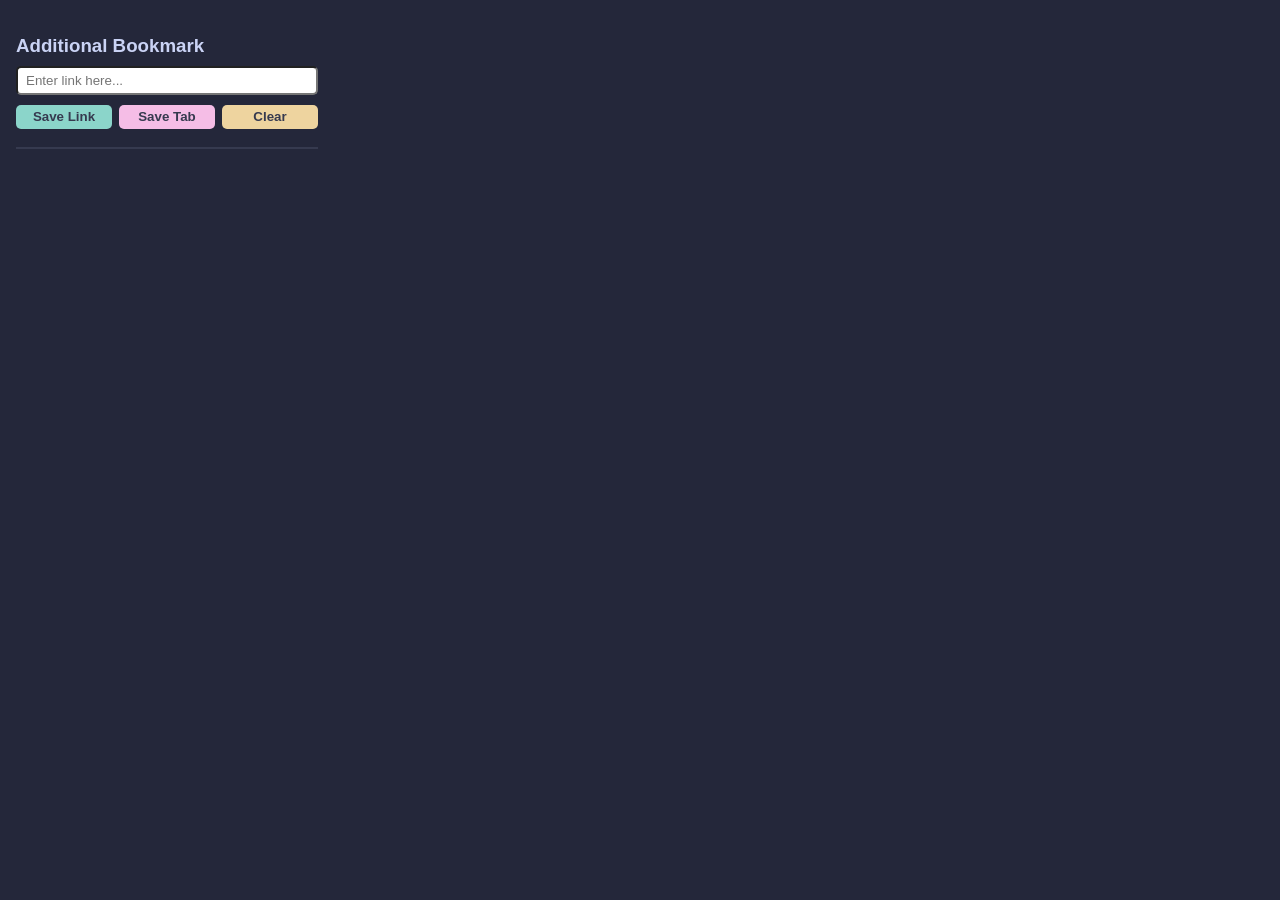
<file: JavaScript/Additional Bookmarks/index.html>
<!DOCTYPE html>
<html lang="en">
    <head>
        <link rel="stylesheet" href="style.css">
    </head>
    <body>
        <h3>Additional Bookmark</h3>
        <section id="input-panel">
            <input type="text" placeholder="Enter link here..." id="input-link">
            <div>
                <button id="btn-submit">Save Link</button>
                <button id="btn-save">Save Tab</button>
                <button id="btn-clear">Clear</button>
            </div>
        </section>
        <hr>
        <section id="lib-panel">
            <ul id="list-link">
            </ul>
        </section>
        <script src="index.js"></script>
    </body>
</html>
</file>
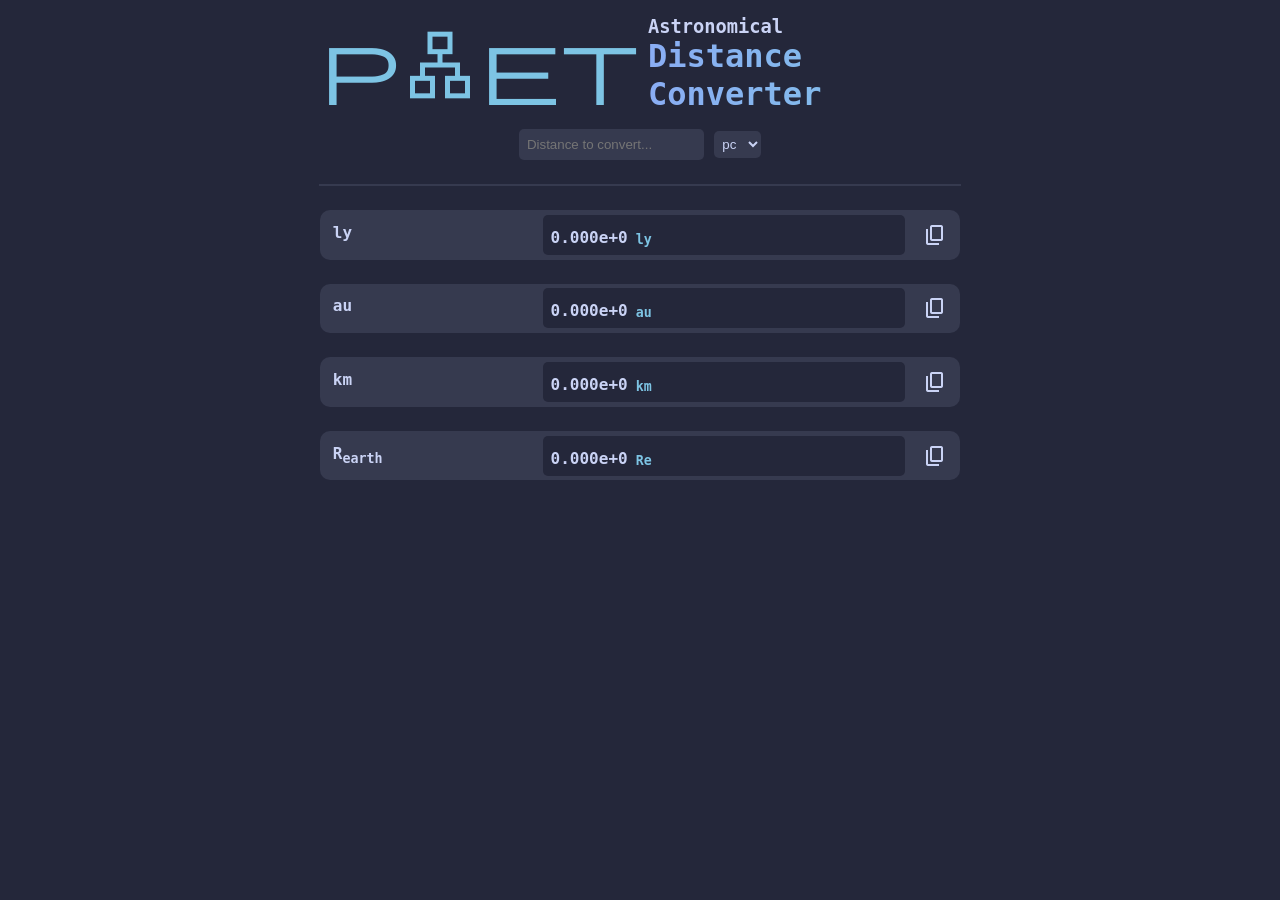
<file: JavaScript/Astronomical Unit Converter/index.html>
<!DOCTYPE html>
<html lang="en">
    <head>
        <link rel="stylesheet" href="style.css">
        <link href="https://fonts.googleapis.com/css2?family=Material+Symbols+Outlined" rel="stylesheet" />
    </head>
    <body>
        <header>
            <span class="material-symbols-outlined" id="logo">planet</span>
            <div>
                <h3>Astronomical</h3>
                <h1>Distance Converter</h1>
            </div>
        </header>
        <section id="panel-interactive">
            <input id="init-value" type="number" placeholder="Distance to convert..." min="0">
            <div>
                <select id="init-unit" name="selected-init-unit">
                    <option value="pc" selected>pc</option>
                    <option value="ly">ly</option>
                    <option value="au">au</option>
                    <option value="km">km</option>
                </select>
            </div>
        </section>
        <hr>
        <section id="panel-information">
            <div class="unit-block" id="unit-0">
                <h4 class="unit"></h4>
                <div>
                    <h4 class="value"></h4>
                    <h5 class="unit-small"></h5>
                </div>
                <span class="material-symbols-outlined copy-btn">content_copy</span>
            </div>
            <div class="unit-block" id="unit-1">
                <h4 class="unit"></h4>
                <div>
                    <h4 class="value"></h4>
                    <h5 class="unit-small"></h5>
                </div>
                <span class="material-symbols-outlined copy-btn">content_copy</span>
            </div>
            <div class="unit-block" id="unit-2">
                <h4 class="unit"></h4>
                <div>
                    <h4 class="value"></h4>
                    <h5 class="unit-small"></h5>
                </div>
                <span class="material-symbols-outlined copy-btn">content_copy</span>
            </div>
            <div class="unit-block" id="unit-3">
                <h4 class="unit"></h4>
                <div>
                    <h4 class="value"></h4>
                    <h5 class="unit-small"></h5>
                </div>
                <span class="material-symbols-outlined copy-btn">content_copy</span>
            </div>
        </section>
        <section id="copy-popup" class="popup-anim">
            <h4>Copied!</h4>
        </section>
        <script src="index.js"></script>
    </body>
</html>
</file>
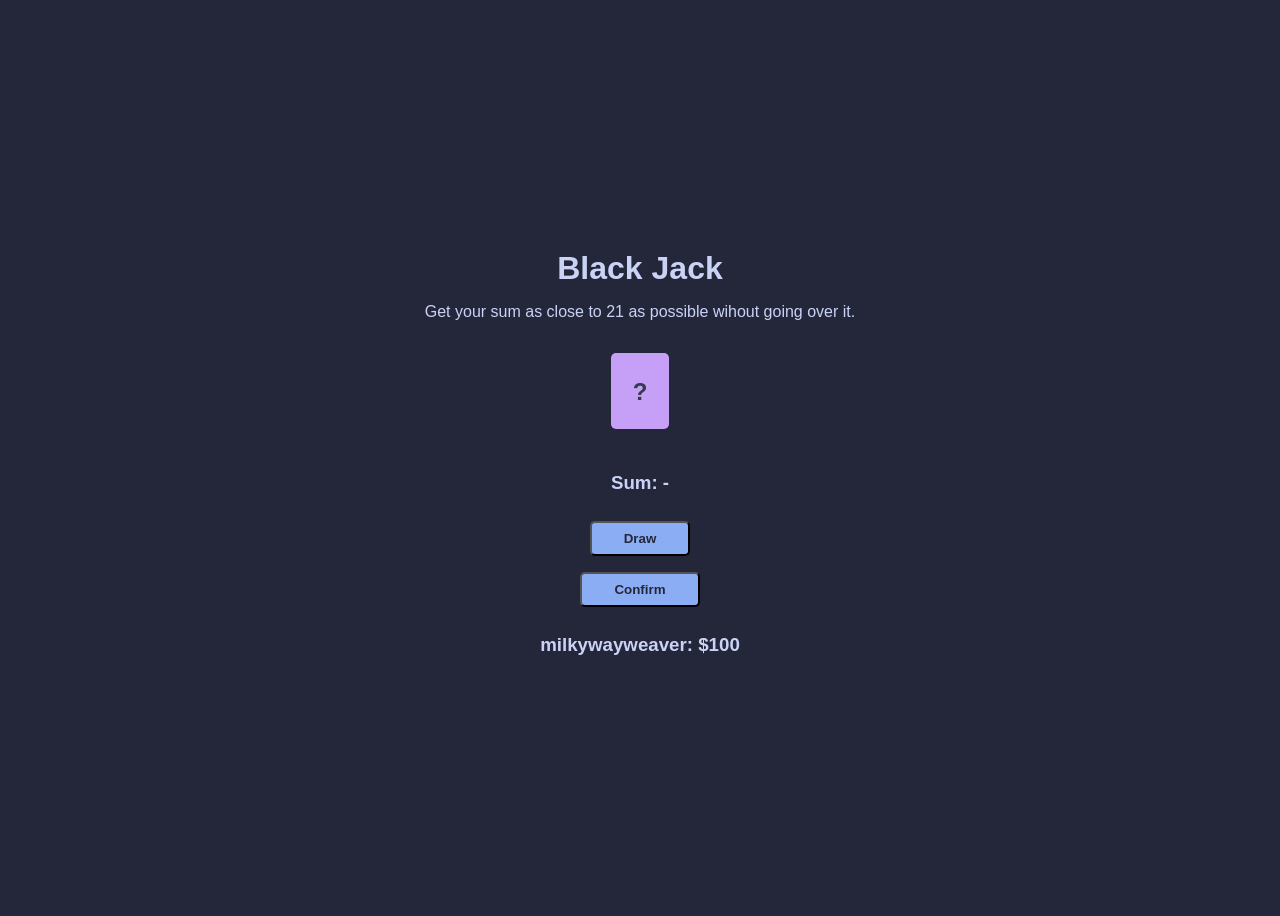
<file: JavaScript/Back Jack v2/index.html>
<!DOCTYPE html>
<html lang="en">
    <head>
        <link rel="stylesheet" href="style.css">
    </head>
    <body>
        <header>
            <h1>Black Jack</h1>
            <p>Get your sum as close to 21 as possible wihout going over it.</p>
        </header>
        <section id="deck">
            <h2 id="ghost-card">?</h2>
        </section>
        <section id="game-panel">
            <h3 id="sum-board">Sum: -</h3>
            <button id="btn-draw">Draw</button>
            <button id="btn-confirm">Confirm</button>
            <h3 id="player-stat"></h3>
        </section>
        <section id="popup">
            <h3>Game Over!</h3>
            <p></p>
            <button id="btn-reset">Reset</button>
        </section>
        <script src="index.js" defer></script>
    </body>
</html>
</file>
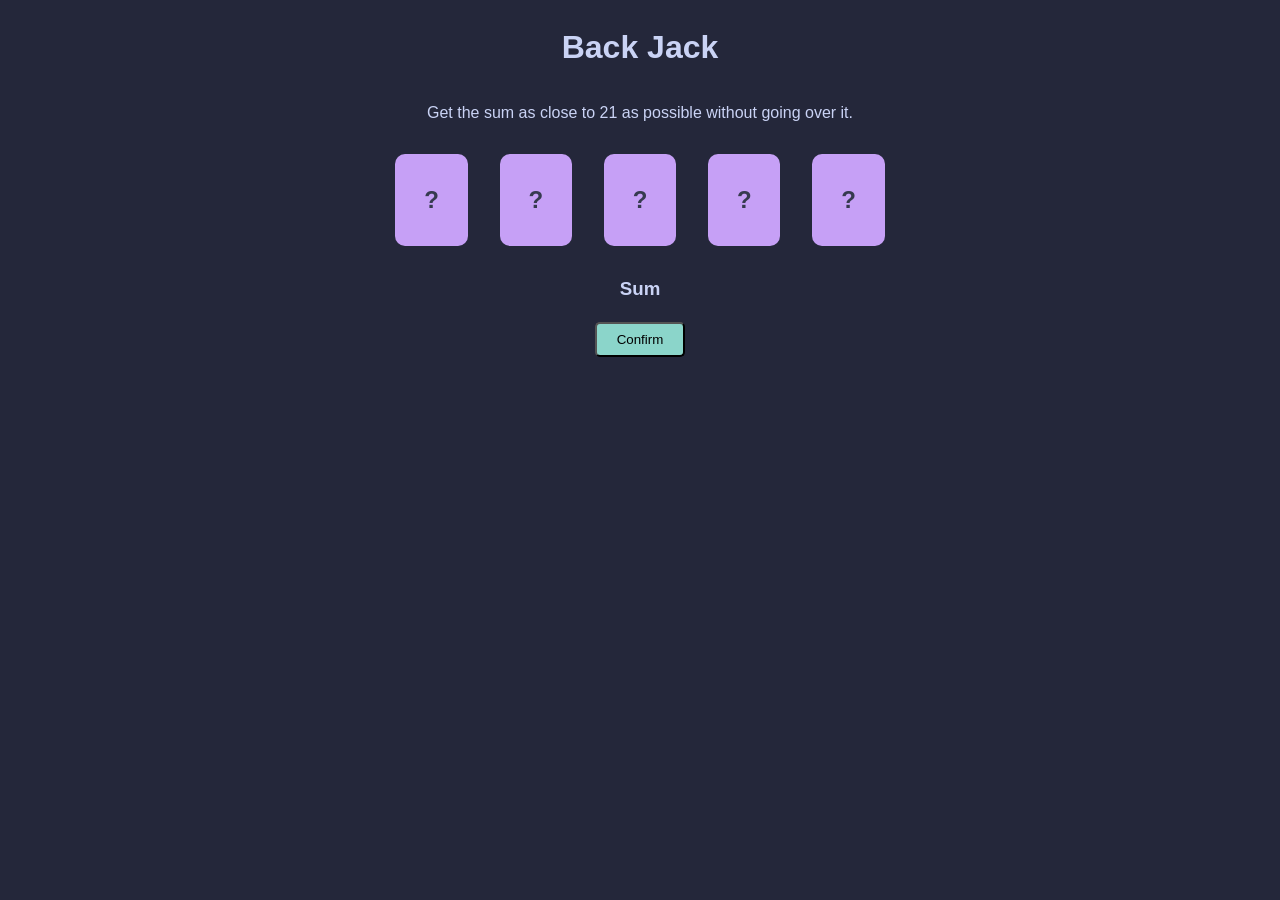
<file: JavaScript/Black Jack v1/index.html>
<!DOCTYPE html>
<html lang="en">
    <head>
        <link rel="stylesheet" href="index.css">
    </head>
    <body>
        <h1>Back Jack</h1>
        <p>Get the sum as close to 21 as possible without going over it.</p>
        <div id="deck">
            <h2 class="card" data-card="0" onclick="openCard(this)">?</h2>
            <h2 class="card" data-card="1" onclick="openCard(this)">?</h2>
            <h2 class="card" data-card="2" onclick="openCard(this)">?</h2>
            <h2 class="card" data-card="3" onclick="openCard(this)">?</h2>
            <h2 class="card" data-card="4" onclick="openCard(this)">?</h2>
        </div>
        <div id="score-block">
            <h3>Sum</h3>
            <h3 id="sum"></h3>
        </div>
        <button id="btn-confirm" onclick="calculateScore()">Confirm</button>
        <h3 id="game-over"></h3>
        <!-- <div id="pop-up">
            <h3>Game Over</h3>
            <p id="pop-up-msg">placeholder</p>
        </div> -->
        <script src="index.js"></script>
    </body>
</html>
</file>
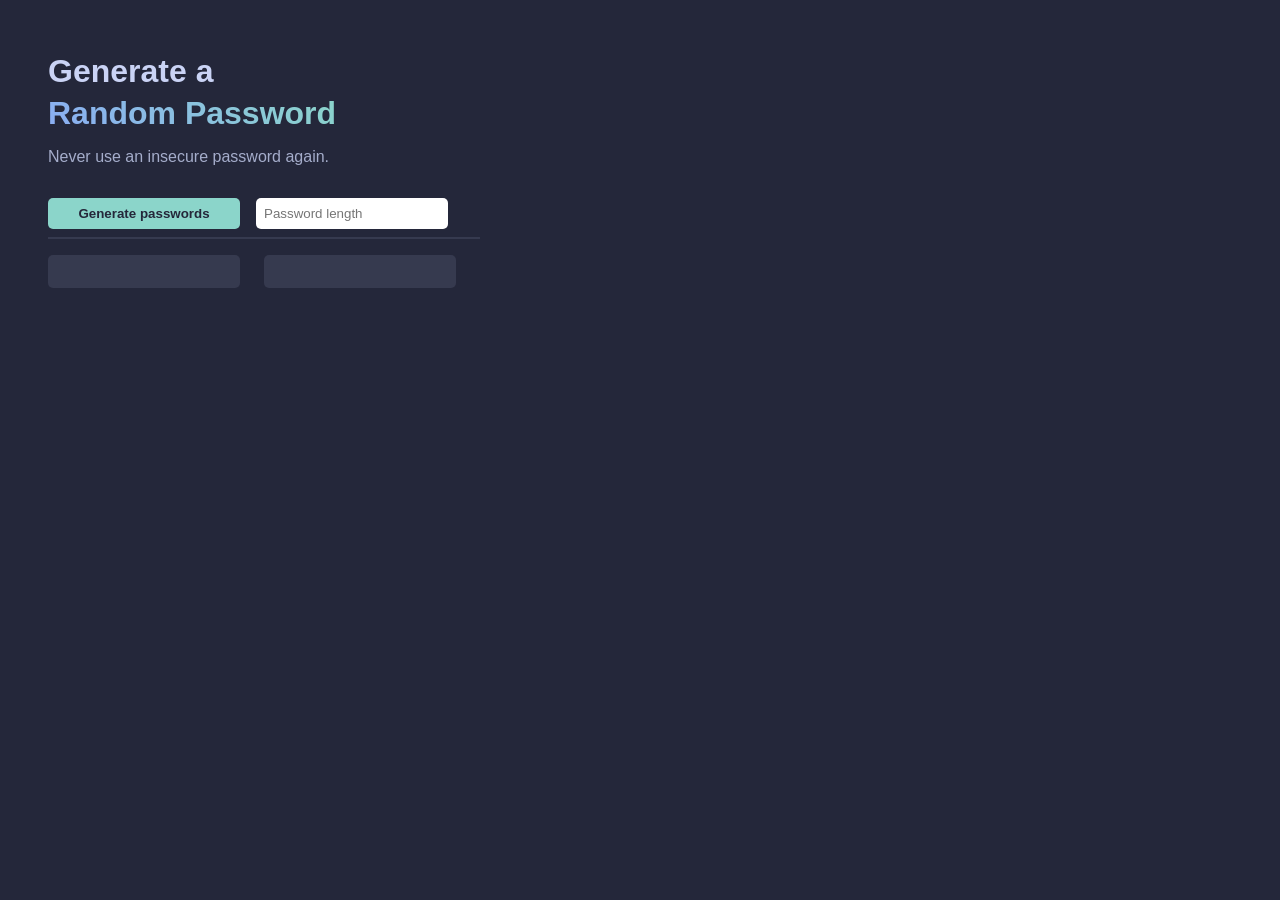
<file: JavaScript/Password Generator/index.html>
<!DOCTYPE html>
<html lang="en">
    <head>
        <link rel="stylesheet" href="style.css">
    </head>
    <body>
        <header>
            <h1 id="top-title">Generate a</h1>
            <h1 id="bot-title">Random Password</h1>
            <p>Never use an insecure password again.</p>
        </header>
        <section>
            <div id="div-interaction">
                <button id="btn-gen">Generate passwords</button>
                <input type="number" placeholder="Password length" id="input-lenght">
            </div>
            <hr>
            <div>
                <p class="password-field"></p>
                <p class="password-field"></p>
            </div>
        </section>
        <script src="index.js"></script>
    </body>
</html>
</file>
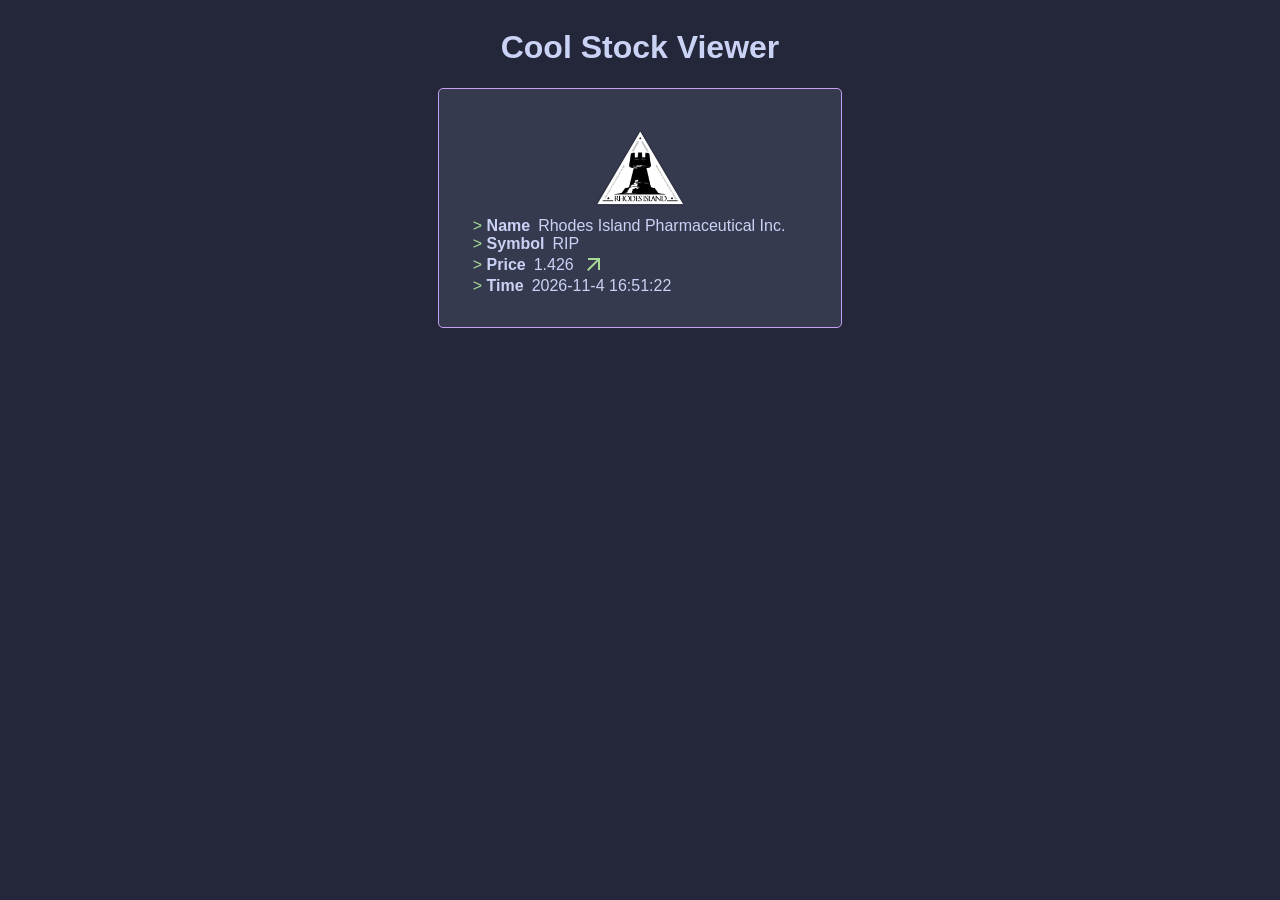
<file: JavaScript/Stock Ticker/index.html>
<!DOCTYPE html>
<html lang="en">
    <head>
        <link rel="stylesheet" href="style.css">
        <link href="https://fonts.googleapis.com/css2?family=Material+Symbols+Outlined" rel="stylesheet" />
    </head>
    <body>
        <header>
            <h1>Cool Stock Viewer</h1>
        </header>
        <section>
            <img src="rhodes-logo.png">
            <ul id="list-main">
                <li class="list-item">
                    <div>
                        <h4 class="key">Name</h4>
                        <p class="value"></p>
                    </div>
                </li>
                <li class="list-item">
                    <div>
                        <h4 class="key">Symbol</h4>
                        <p class="value"></p>
                    </div>
                </li>
                <li class="list-item">
                    <div>
                        <h4 class="key">Price</h4>
                        <p class="value"></p>
                        <span class="material-symbols-outlined" id="price-arrow">arrow_outward</span>
                    </div>
                </li>
                <li class="list-item">
                    <div>
                        <h4 class="key">Time</h4>
                        <p class="value"></p>
                    </div>
                </li>
            </ul>
        </section>
        <script src="index.js" type="module"></script>
    </body>
</html>
</file>
<file: JavaScript/Additional Bookmarks/style.css>
:root {
    --background: #24273a;
    --surface: #363a4f;
    --text: #cad3f5;

    --mauve: #c6a0f6;
    --pink: #f5bde6;
    --green: #a6da95;
    --teal: #8bd5ca;
    --blue: #8aadf4;
    --saphire: #7dc4e4;
    --red: #ed8796;
    --peach: #f5a97f;
    --yellow: #eed49f;
}

body {
    background-color: var(--background);
    color: var(--text);
    margin: 0;
    padding: 1rem 2rem 1rem 1rem;
    font-family: 'Gill Sans', 'Gill Sans MT', Calibri, 'Trebuchet MS', sans-serif;
    min-width: 350px;
    max-width: 25vw;
    box-sizing: border-box;/
}

h3 {
    margin-bottom: 0.6rem;
}

#input-panel {
    width: 100%;
}
input[type='text'] {
    border-radius: 5px;
    padding: 0.3rem 0.5rem;
    margin-bottom: 0.6rem;
    width: 100%;
    box-sizing: border-box;
}
#input-panel > div {
    width: 100%;
    display: flex;
    flex-direction: row;
    justify-content:space-between;
}
button {
    border-radius: 5px;
    border: none;
    padding: 0.3rem 0.5rem;
    margin-bottom: 0.6rem;
    
    color: var(--surface);
    font-weight: bold;
    width: 6rem;
    box-sizing: border-box;
}
#btn-submit {
    background-color: var(--teal);
}
#btn-submit:hover {
    background-color: var(--saphire);
}
#btn-save {
    background-color: var(--pink);
}
#btn-save:hover {
    background-color: var(--mauve);
}
#btn-clear {
    background-color: var(--yellow);
}
#btn-clear:hover {
    background-color: var(--peach);
}

hr {
    border: var(--surface) 1px solid;
}

#lib-panel {
    margin-top: 0.6rem;
}
ul {
    list-style-type: "> ";
    padding-left: 1rem;
}
li {
    margin-bottom: 0.3rem;
}
li::marker {
    color: var(--green)   
}
a {
    color: var(--text);
    text-decoration: none;
}
</file>
<file: JavaScript/Astronomical Unit Converter/style.css>
:root {
    --background: #24273a;
    --surface: #363a4f;
    --text: #cad3f5;

    --mauve: #c6a0f6;
    --pink: #f5bde6;
    --green: #a6da95;
    --teal: #8bd5ca;
    --blue: #8aadf4;
    --saphire: #7dc4e4;
    --red: #ed8796;
    --peach: #f5a97f;
    --yellow: #eed49f;
}

body {
    background-color: var(--background);
    color: var(--text);
    display: flex;
    flex-direction: column;
    align-items: center;
    margin: 0;
    padding: 1rem;
    min-width: 560px;

    font-family: 'JetBrains Mono', monospace;
}
body > * {
    max-width: 640px;
}

header {
    display: flex;
    flex-direction: row;
    align-items: center;
    margin-bottom: 1rem;;
}
#logo {
    color: var(--saphire);
    font-size: 5rem;
    margin-right: 0.5rem;
}
header > div {
    display: flex;
    flex-direction: column;
    align-items: flex-start;
}
header > div > * {
    margin: 0;
}
header h1 {
    background: linear-gradient(90deg,var(--blue) 0%, var(--saphire) 100%);
    background-clip: text;
    -webkit-background-clip: text;
    color: transparent;
}
#panel-interactive {
    display: flex;
    flex-direction: row;
    align-items: center;
    margin-bottom: 1.5rem;;
}
#panel-interactive > *{
    margin: 0 0.3rem;
}
input[type='number'] {
    background-color: var(--surface);
    color: var(--text);
    padding: 0.5rem;
    border: none;
    border-radius: 5px;
    -moz-appearance: textfield;
}
input[type='number']:focus {
    outline: var(--saphire) 1px solid;
}
input[type='number']::-webkit-outer-spin-button,input[type='number']::-webkit-inner-spin-button {
    -webkit-appearance: none;
    margin: 0;
}
select {
    background-color: var(--surface);
    color: var(--text);
    border-radius: 5px;
    border: none;
    padding: 0.3rem;
}
select:focus {
    outline: var(--saphire) 1px solid;
}

hr {
    width: 100%;
    border: var(--surface) 1px solid;
    margin: 0;
}

#panel-information {
    width: 100%;
}
.unit-block {
    display: flex;
    flex-direction: row;
    justify-content: space-between;
    gap: 0.2px;
    box-sizing: border-box;
    margin: 1.5rem 0rem;
    padding: 0;
    border-radius: 10px;
    background-color: var(--surface);
    min-height: 2.4rem;
}
.unit-block > * {
    margin: 0;
    padding: 0.5rem;
    margin: 0.3rem;
    border-radius: 5px;
}
.unit-block > .unit {
    flex: 1;
    min-width: 12rem;
}
.unit-block > div {
    display: flex;
    justify-content: flex-start;
    align-items: flex-end;
    flex: 10;
    background-color: var(--background);
    padding: 0.5rem;
    margin: 0.3rem;
}
.unit-block > div > * {
    margin-right: 0.4rem;  
    max-height: fit-content;
    margin: 0;
    padding: 0
}
.unit-block h5 {
    color: var(--saphire);
    margin-left: 0.5rem;
}
.unit-block > .material-symbols-outlined {
    color: var(--text);
}
.unit-block > .material-symbols-outlined:hover {
    color: var(--saphire);
}

@keyframes popup {
    0% {transform: scale(0);}
    20% {transform: scale(1.1);}
    30% {transform: scale(1);}
    80% {transform: scale(1);}
    100% {transform: scale(0);}
}
.popup-anim {
    animation: popup 1s;
}
#copy-popup {
    visibility: hidden;
    background-color: var(--surface);
    padding: 1rem 2rem;
    border: var(--saphire) 1px solid;
    border-radius: 5px;
}
#copy-popup * {
    padding: 0;
    margin: 0;
}
</file>
<file: JavaScript/Back Jack v2/style.css>
:root {
    --background: #24273a;
    --surface: #363a4f;
    --text: #cad3f5;

    --mauve: #c6a0f6;
    --pink: #f5bde6;
    --green: #a6da95;
    --teal: #8bd5ca;
    --blue: #8aadf4;
    --saphire: #7dc4e4;
    --red: #ed8796;
    --peach: #f5a97f;

    --card-height: 1.6rem;
    --card-width: 1.2rem;
}

body {
    background-color: var(--background);
    color: var(--text);
    min-height: 100lvh;
    display: flex;
    flex-direction: column;
    align-items: center;
    justify-content: center;
    font-family: 'Gill Sans', 'Gill Sans MT', Calibri, 'Trebuchet MS', sans-serif;
}
body > * {
    margin: 0.5rem;
}

header {
    display: flex;
    flex-direction: column;
    align-items: center;
}
header > * {
    margin: 0.5rem;
    padding: 0;
}

#deck {
    display: flex;
    flex-direction: row;
}

#deck > * {
    margin: 0.5rem;
    padding: var(--card-height) var(--card-width);
    background-color: var(--mauve);
    color: var(--surface);
    border-radius: 5px;
    width: var(--card-width);
    height: var(--card-height);
    text-align: center;
}
@keyframes ghost-animation {
    0% {background-color: var(--background); color: var(--green)}
    50% {background-color: var(--surface); color: var(--peach)}
    100% {background-color: var(--background);  color: var(--green)}
}
#ghost-card {
    animation: ghost-animation 3s linear infinite;
}

#game-panel {
    display: flex;
    flex-direction: column;
    align-items: center;
}
button {
    background-color: var(--blue);
    padding: 0.5rem 2rem;
    margin: 0.5rem;
    font-weight: bolder;
    color: var(--background);
    border-radius: 5px;
}
button:hover {
    background-color: var(--teal);
}

#popup {
    visibility: hidden;
    position: absolute;
    top: 50vh;
    background-color: #24273a;
    border: var(--blue) 1px solid;
    border-radius: 5px;
    padding: 1rem 3rem;
    display: flex;
    flex-direction: column;
    align-items: center;
}
#popup > * {
    margin: 0.5rem;
}
</file>
<file: JavaScript/Black Jack v1/index.css>
:root {
    --background: #24273a;
    --surface: #363a4f;
    --text: #cad3f5;

    --mauve: #c6a0f6;
    --pink: #f5bde6;
    --green: #a6da95;
    --teal: #8bd5ca;
    --blue: #8aadf4;
    --saphire: #7dc4e4;
    --red: #ed8796;
    --peach: #f5a97f;
}

body {
    background-color: var(--background);
    color: var(--text);
    display: flex;
    flex-direction: column;
    align-items: center;
    font-family: 'Gill Sans', 'Gill Sans MT', Calibri, 'Trebuchet MS', sans-serif;
}

#deck {
    display: flex;
}

.card {
    padding: 2rem 1.8rem;
    margin: 1rem;
    background-color: var(--mauve);
    color: var(--surface);
    border-radius: 10px;
}

.card:hover {
    background-color: var(--pink);
}

#score-block {
    display: flex;
    flex-direction: column;
    align-items: center;
    margin: 1rem;
}

#score-block > * {
    padding: 0;
    margin: 0 0 0.2rem 0;
}

button {
    background-color: var(--teal);
    padding: 0.5rem 1.2rem;
    border-radius: 5px;
}
button:hover {
    background-color: var(--saphire);
}

#pop-up {
    display: flex;
    flex-direction: column;
    align-items: center;
    background-color: #363a4f;
    padding: 1.5rem 1rem;
    border-radius: 10px;
    border: var(--red) 1px solid;
    min-width: 30vw;
}
#pop-up > * {
    margin: 0 0 0.5rem 0;
}
</file>
<file: JavaScript/Password Generator/style.css>
:root {
    --background: #24273a;
    --surface: #363a4f;
    --text: #cad3f5;
    --subtext: #a5adcb;

    --mauve: #c6a0f6;
    --pink: #f5bde6;
    --green: #a6da95;
    --teal: #8bd5ca;
    --blue: #8aadf4;
    --saphire: #7dc4e4;
    --red: #ed8796;
    --peach: #f5a97f;
}

body {
    background-color: var(--background);
    color: var(--text);

    display: flex;
    flex-direction: column;
    align-items: flex-start;
    justify-content: flex-start;
    margin: 3rem;

    font-family: 'Gill Sans', 'Gill Sans MT', Calibri, 'Trebuchet MS', sans-serif;
}

header > h1 {
    padding: 0;
    margin: 0.3rem 0;
}
header > p {
    color: var(--subtext)
}
#bot-title {
    background: linear-gradient(45deg,var(--blue) 0%,var(--teal) 100%);
    background-clip: text;
    -webkit-background-clip: text;
    color: transparent;
}
#div-interaction > * {
    border-radius: 5px;
    border: none;
    width: 12rem;
    box-sizing: border-box;
}
button {
    background-color: var(--teal);
    color: var(--background);
    font-weight: bold;
    padding: 0.5rem 0rem;
    text-align: center;
    margin-right: 1rem;
}
input[type='number'] {
    text-align: left;
    padding-left: 0.5rem;
}
button:hover {
    background-color: var(--saphire);
}
hr {
    border: var(--surface) 1px solid;
}
section > div{
    display: flex;
    flex-direction: row;
    justify-content: flex-start;
    margin-top: 1rem;
}
section > div > p {
    background-color: var(--surface);
    color: var(--teal);
    font-size: medium;
    padding: 0.6rem 1rem 0.5rem 1rem;
    margin: 0 1.5rem 0 0;
    border-radius: 5px;
    text-align: center;
    text-justify: center;
    height: 1rem;
    min-width: 10rem;
}
section > div > p:hover {
    color: var(--blue);
}
</file>
<file: JavaScript/Stock Ticker/style.css>
:root {
    --background: #24273a;
    --surface: #363a4f;
    --text: #cad3f5;

    --mauve: #c6a0f6;
    --pink: #f5bde6;
    --green: #a6da95;
    --teal: #8bd5ca;
    --blue: #8aadf4;
    --saphire: #7dc4e4;
    --red: #ed8796;
    --peach: #f5a97f;
    --yellow: #eed49f;
}

body {
    background-color: var(--background);
    color: var(--text);
    display: flex;
    flex-direction: column;
    align-items: center;
    justify-content: center;
    font-family: 'Gill Sans', 'Gill Sans MT', Calibri, 'Trebuchet MS', sans-serif;
    min-width: 400px;
}

section {
    background-color: var(--surface);
    padding: 2rem 3rem;
    margin: 0;
    border-radius: 5px;
    min-width: 20rem;
    box-sizing: border-box;

    border: var(--mauve) 1px solid;
    display: flex;
    flex-direction: column;
    align-items: center;
}
section > * {
    margin: 0;
}
img {
    max-width: 6rem;
}
ul {
    list-style-type: '> ';
    padding-left: 0;
}
li > div {
    display: flex;
    flex-direction: row;
    align-items: center;
    justify-content: flex-start;
}
li > div >  * {
    margin: 0 0.5rem 0 0;
}
li::marker {
    color: var(--green)
}
</file>
